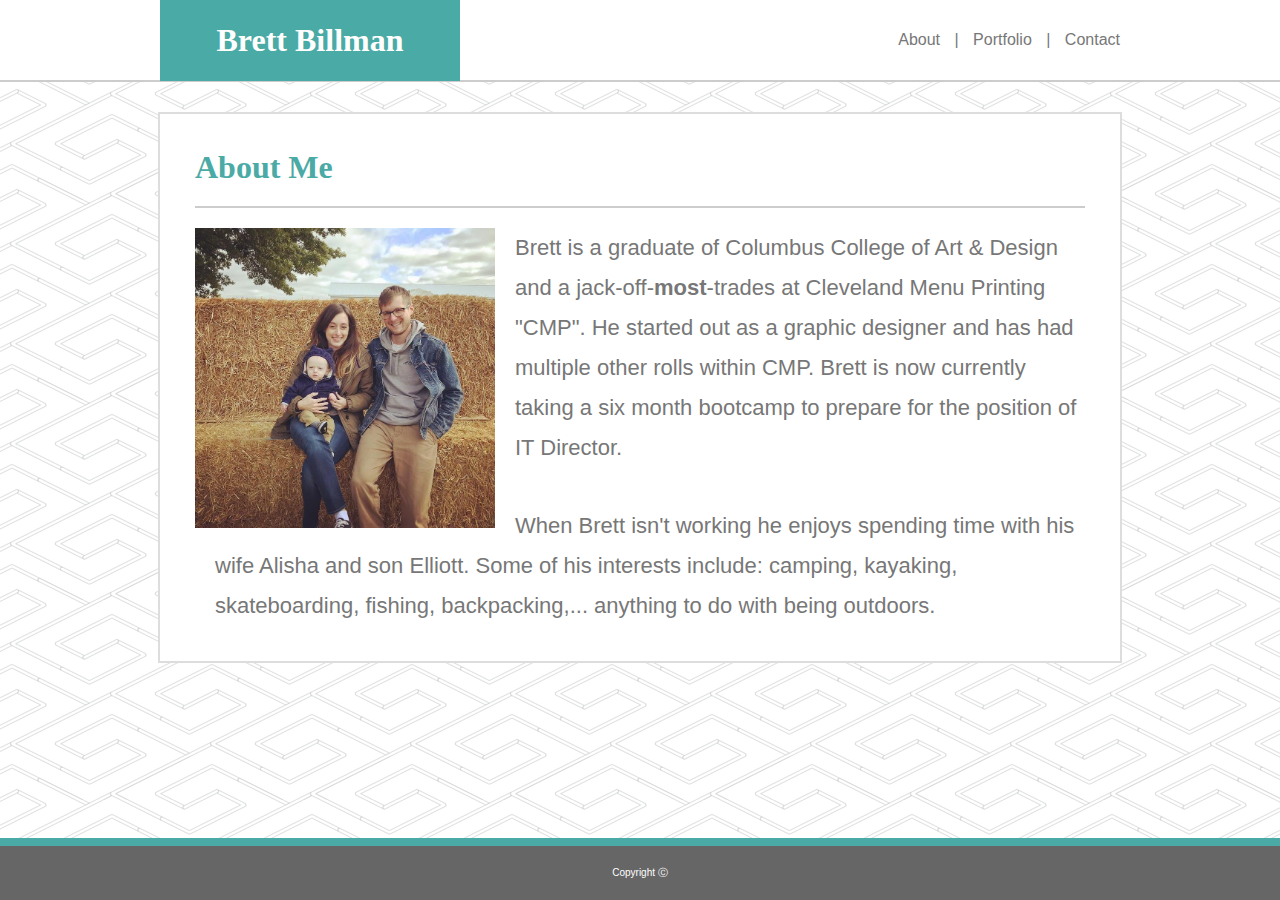
<file: index.html>
<!doctype <!DOCTYPE html>
<html>
<head>
    <meta charset="utf-8" />
    <title>Brett Billman | About</title>
    <meta name="viewport" content="width=device-width, initial-scale=1">
    <link rel="stylesheet" type="text/css" media="screen" href="assets/css/style.css" />
</head>
<body>

    <header class="top-container">

        <a href="index.html">
            <h1 id="logo">
                Brett Billman
            </h1>
        </a>

        <div class="top-nav">
            <ul>
                <li><a href="index.html">About</a></li>
                <li><a href="portfolio.html">Portfolio</a></li>
                <li><a href="contact.html">Contact</a></li>
            </ul>
        </div>

    </header>   

    <div class="main-content">

        <h1 id="main-header">
            About Me
        </h1>

        <div class="image-wrap clearfix">

            <img src="assets/images/brett-billman.jpg">

            <p>Brett is a graduate of Columbus College of Art & Design and a jack-off-<b>most</b>-trades at Cleveland Menu Printing "CMP". He started out as a graphic designer and has had multiple other rolls within CMP. Brett is now currently taking a six month bootcamp to prepare for the position of IT Director.</p>

            <br>

            <p>When Brett isn't working he enjoys spending time with his wife Alisha and son Elliott. Some of his interests include: camping, kayaking, skateboarding, fishing, backpacking,... anything to do with being outdoors.</p>

        </div>

    </div>

    <footer>

        <p>Copyright Ⓒ</p>

    </footer>
    
</body>
</html>
</file>
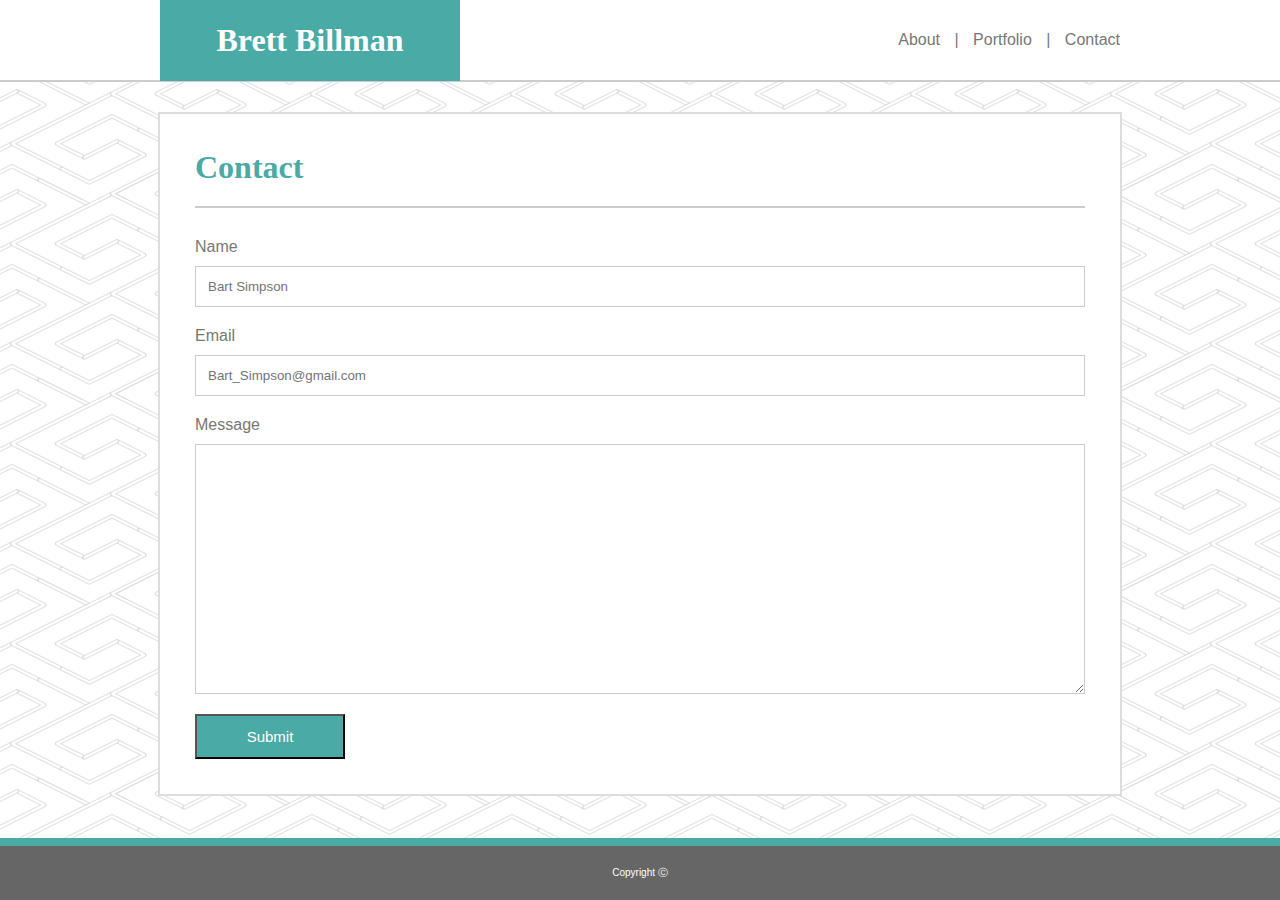
<file: contact.html>
<!doctype <!DOCTYPE html>
<html>
<head>
    <meta charset="utf-8" />
    <meta http-equiv="X-UA-Compatible" content="IE=edge">
    <title>Brett Billman | Contact</title>
    <meta name="viewport" content="width=device-width, initial-scale=1">
    <link rel="stylesheet" type="text/css" media="screen" href="assets/css/style.css" />
</head>
<body>

    <header class="top-container">

        <a href="index.html">
            <h1 id="logo">
                Brett Billman
            </h1>
        </a>

        <div class="top-nav">
            <ul>
                <li><a href="index.html">About</a></li>
                <li><a href="portfolio.html">Portfolio</a></li>
                <li><a href="contact.html">Contact</a></li>
            </ul>
        </div>

    </header>   

    <div class="main-content">

        <h1 id="main-header">
            Contact
        </h1>

        <div class="contact-form">

            <form>

                <label for="name">Name</label>
                <input type="text" id="name" name="Name" placeholder="Bart Simpson">

                <label for="email">Email</label>
                <input type="text" id="email" name="Name" placeholder="Bart_Simpson@gmail.com">

                <label for="message">Message</label>
                <textarea type="text" id="message" name="Message" placeholder=""></textarea>

                <input type="submit" value="Submit">

            </form>
            
        </div>

    </div>

    <footer>

        <p>Copyright Ⓒ</p>

    </footer>
    
</body>
</html>
</file>
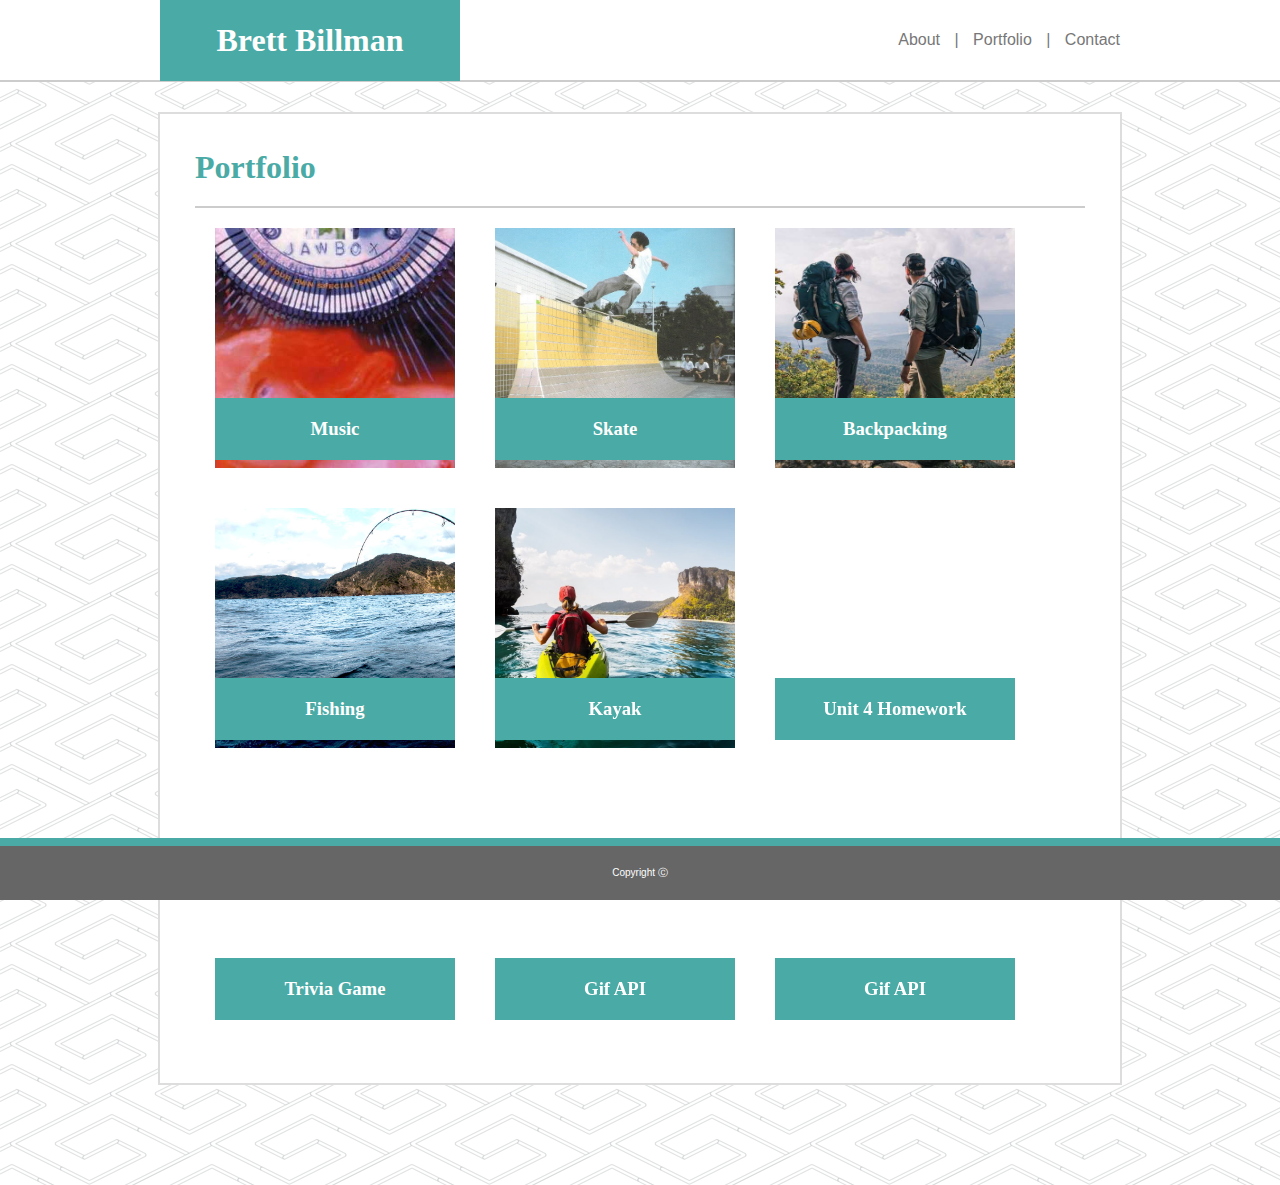
<file: portfolio.html>
<!doctype <!DOCTYPE html>
<html>
<head>
    <meta charset="utf-8" />
    <meta http-equiv="X-UA-Compatible" content="IE=edge">
    <title>Brett Billman | Portfolio</title>
    <meta name="viewport" content="width=device-width, initial-scale=1">
    <link rel="stylesheet" type="text/css" media="screen" href="assets/css/style.css" />
</head>
<body>

    <header class="top-container">

        <a href="index.html">
            <h1 id="logo">
                Brett Billman
            </h1>
        </a>

        <div class="top-nav">
            <ul>
                <li><a href="index.html">About</a></li>
                <li><a href="portfolio.html">Portfolio</a></li>
                <li><a href="contact.html">Contact</a></li>
            </ul>
        </div>

    </header>   

    <div class="main-content">

        <h1 id="main-header">
            Portfolio
        </h1>

        <div class="clearfix">

            <div class="gallery">
                <a href="">
                    <img src="assets/images/music.jpg" />
                <h3>Music</h3>
                </a>
            </div>

            <div class="gallery">
                <a href="">
                    <img src="assets/images/skate.jpg" />
                <h3>Skate</h3>
                </a>
            </div>

            <div class="gallery">
                <a href="">
                    <img src="assets/images/backpacking.jpg" />
                <h3>Backpacking</h3>
                </a>
            </div>

            <div class="gallery">
                <a href="">
                    <img src="assets/images/fishing.jpg" />
                <h3>Fishing</h3>
                </a>
            </div>

            <div class="gallery">
                <a href="">
                    <img src="assets/images/kayaking.jpg" />
                <h3>Kayak</h3>
                </a>
            </div>
            
            <div class="gallery">
                <a href="https://bbillman89.github.io/unit-4-game/index.html">
                    <!-- <img src="" /> -->
                    <iframe src="https://bbillman89.github.io/unit-4-game/index.html"></iframe>
                <h3>Unit 4 Homework</h3>
                </a>
            </div>

            <div class="gallery">
                <a href="https://bbillman89.github.io/TriviaGame/index.html">
                    <!-- <img src="" /> -->
                    <iframe src="https://bbillman89.github.io/TriviaGame/index.html"></iframe>
                <h3>Trivia Game</h3>
                </a>
            </div>

            <div class="gallery">
                <a href="https://bbillman89.github.io/GifTastic/">
                    <!-- <img src="" /> -->
                    <iframe src="https://bbillman89.github.io/GifTastic/"></iframe>
                <h3>Gif API</h3>
                </a>
            </div>
            <div class="gallery">
                <a href="https://bbillman89.github.io/Train-Scheduler/">
                    <!-- <img src="" /> -->
                    <iframe src="https://bbillman89.github.io/Train-Scheduler/"></iframe>
                <h3>Gif API</h3>
                </a>
            </div>

        </div>

    </div>

    <footer>

        <p>Copyright Ⓒ</p>

    </footer>
    
</body>
</html>
</file>
<file: assets/css/style.css>
/*-----------Basic Elements-----------*/

* {
    margin: 0;
    font-family: Arial, Helvetica, sans-serif;
    color: #777777;
}

h1, h2, h3 {
    color: #4aaaa5;
    font-family: Georgia, 'Times New Roman', Times, serif;
}

body {
    background: url("../../assets/images/pipes.png");
    margin-bottom: 100px;
}

a {
    text-decoration: none;
}

p {
    font-size: 22px;
}

footer {
    position: fixed;
    width: 100%;
    bottom: 0;
    background: #666666;
    border-top: 8px solid #4aaaa5;
    padding: 20px 0px;
}

footer p {
    color: white;
    text-align: center;
    font-size: 10px;
}

form {
    margin-top: 30px;
}

input[type=text], select, textarea {
    width: 100%;
    padding: 12px;
    margin-top: 10px;
    margin-bottom: 20px;
    border: 1px solid #cccccc;
}

input[type=submit] {
    background: #4aaaa5;
    font-size: 15px;
    color: white;
    width: 150px;
    padding: 12px;
}

input[type=submit]:hover {
    box-shadow: inset 0 0 10px #1e4644;
}

/*-----------Classes-----------*/

.top-container{
    display: flex;
    justify-content: center;
    align-items: center;
    width: 100%;
    height: 80px;
    background: #ffffff;
    border-bottom: 2px solid #cccccc;
}

.top-nav {
    width: 660px;
    text-align: right;
}

.top-nav a:hover {
    color: #4aaaa5;
}

.top-nav ul li {
    list-style-type: none;
    display: inline;
}

.top-nav li + li::before {
    content: " | ";
    padding: 0 10px;
}

.main-content {
    width: 890px;
    padding: 35px;
    margin: auto;
    margin-top: 30px;
    background: #ffffff;
    border: 2px solid #dddddd;
}

.image-wrap img{
    float: left;
    width: 300px;
    padding: 20px 20px 0px 0px;
}

.image-wrap p {
    padding: 20px 0px 0px 20px;
    line-height: 40px;
}

.contact-form {
    display: block;
}

.clearfix {
    overflow: auto;
}

.gallery {
    float: left;
    margin: 20px;
}

.gallery:hover {
    opacity: .5;
}


.gallery img{
    width: 240px;
    height: 240px;
    object-fit: cover;
}

.gallery iframe{
    width: 240px;
    height: 240px;
    border: none;
    /* object-fit: cover; */
}

.gallery h3{
    position: absolute;
    margin: -70px 0px 0px 0px;
    padding: 20px;
    width: 200px;
    color: white;
    background: #4aaaa5;
    text-align: center;
}

/*-----------Ids-----------*/

#logo {
    width: 300px;
    padding: 22px 0px;
    text-align: center;
    color: white;
    background: #4aaaa5;
}

#logo:hover {
    background: #1e4644;
    transition: 1.5s;
}

#main-header {
    padding-bottom: 20px;
    border-bottom: 2px solid #cccccc;
}

#main-content img {
    width: 10px;
}

#message {
    height: 250px;
}


/* Large devices */
@media (max-width: 980px) { 
    .main-content {
        width: 575px;
    }

    ul {
        padding-right: 20px;
    }
}

/* Medium devices */
@media (max-width: 768px) { 
    .top-nav {
        width: 350px;
    }
}

/* Small devices */
@media (max-width: 640px) { 
    .top-container {
        flex-direction: column;
        height: 135px;
    }

    .top-nav {
        margin: auto;
    }

    /* Since my top nav is flex my logo background color isn't filling the width correctly. My nav would need to be redone in order for this to work the way it should. I've added the padding left and right to achieve the look for now. */
    #logo {
        padding: 22px 135px;
    }
    .main-content {
        width: 300px;
    }

    ul {
        text-align: center;
        padding: 0;
    }

    .clearfix {
        width: 100%;
    }
 }
</file>
